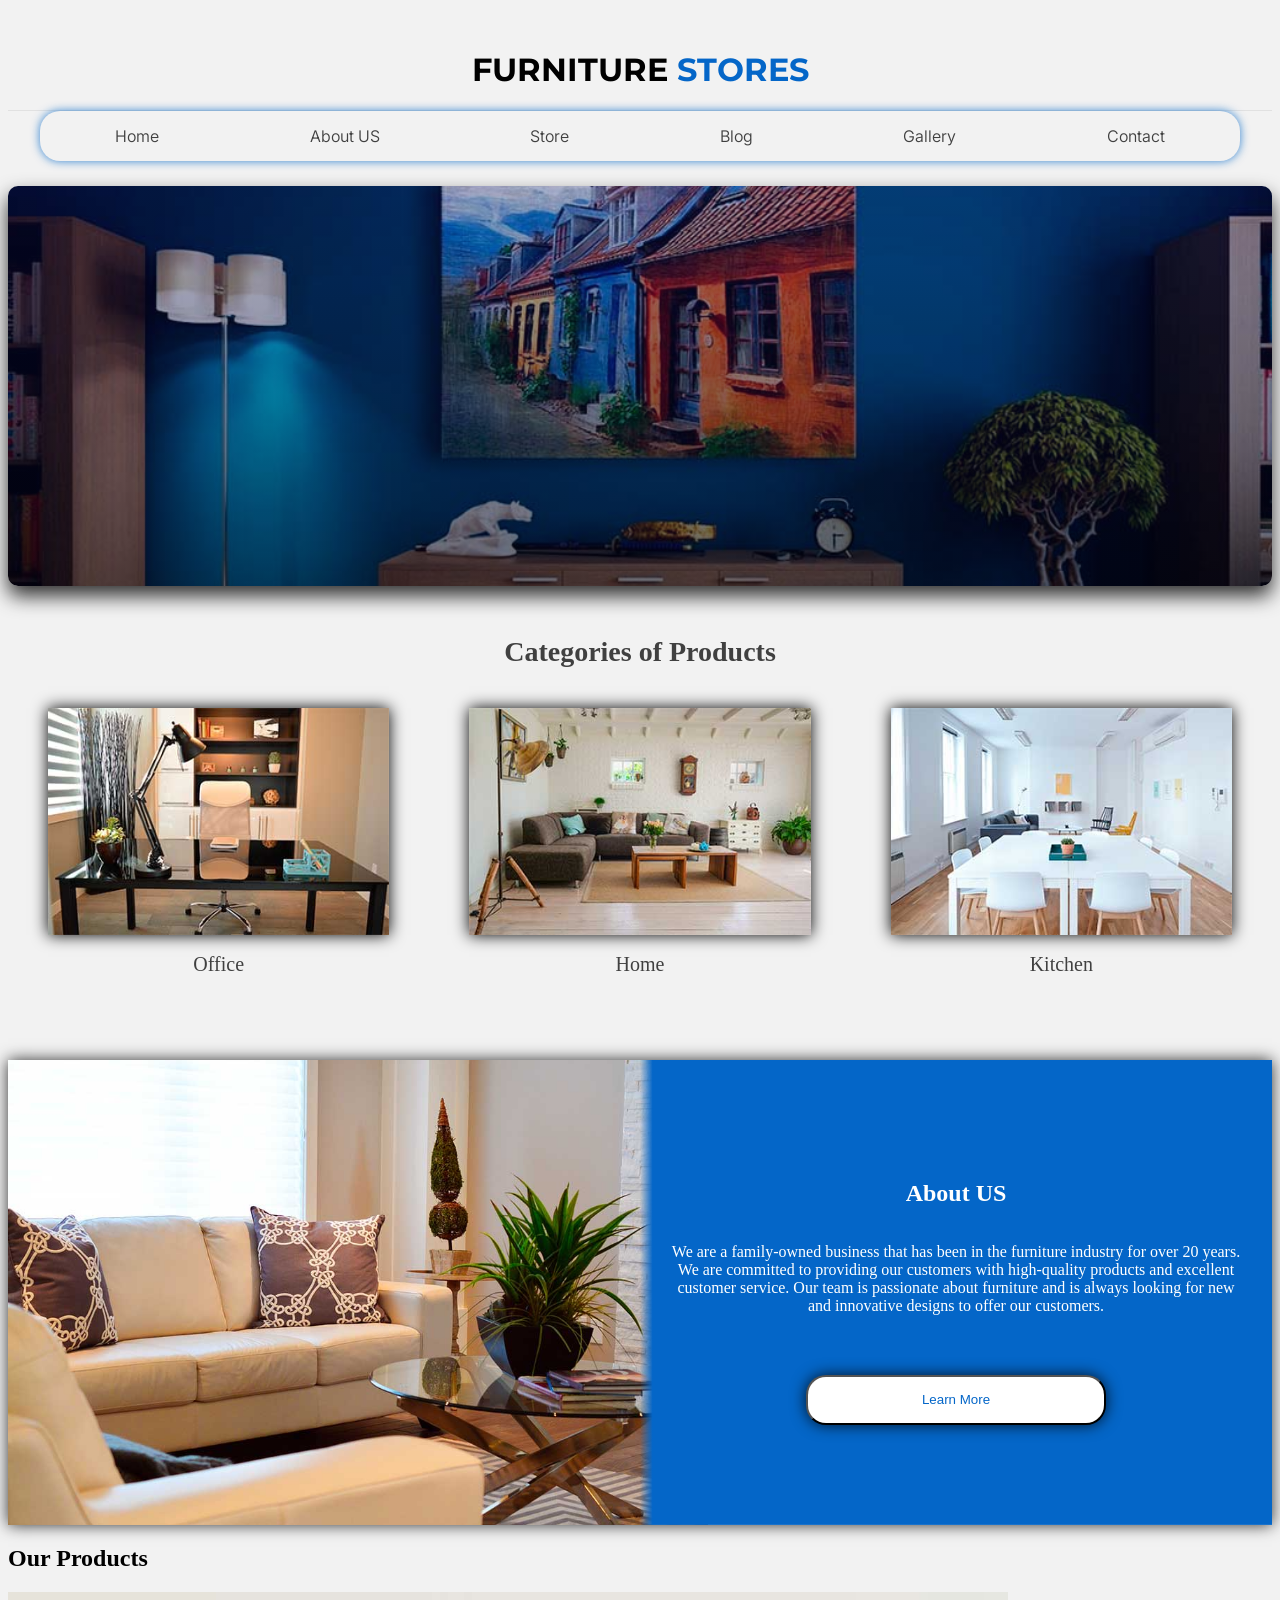
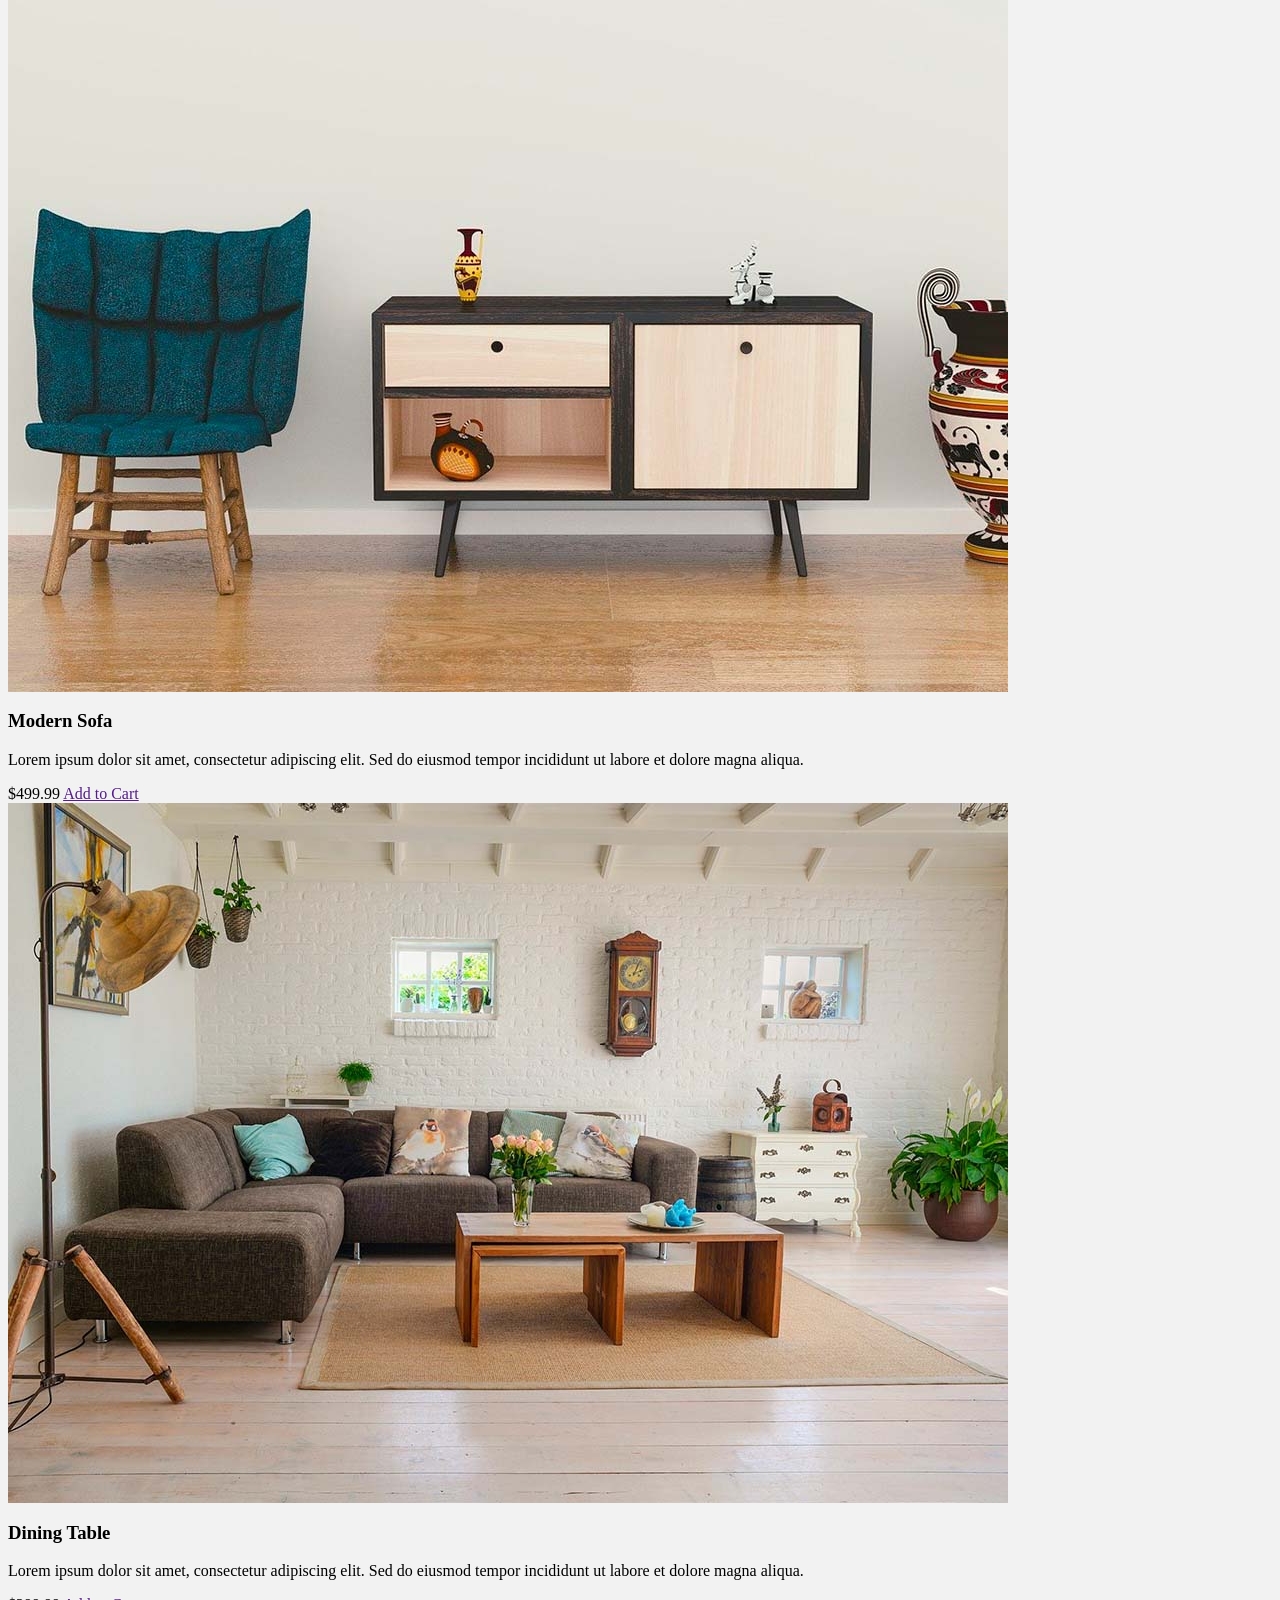
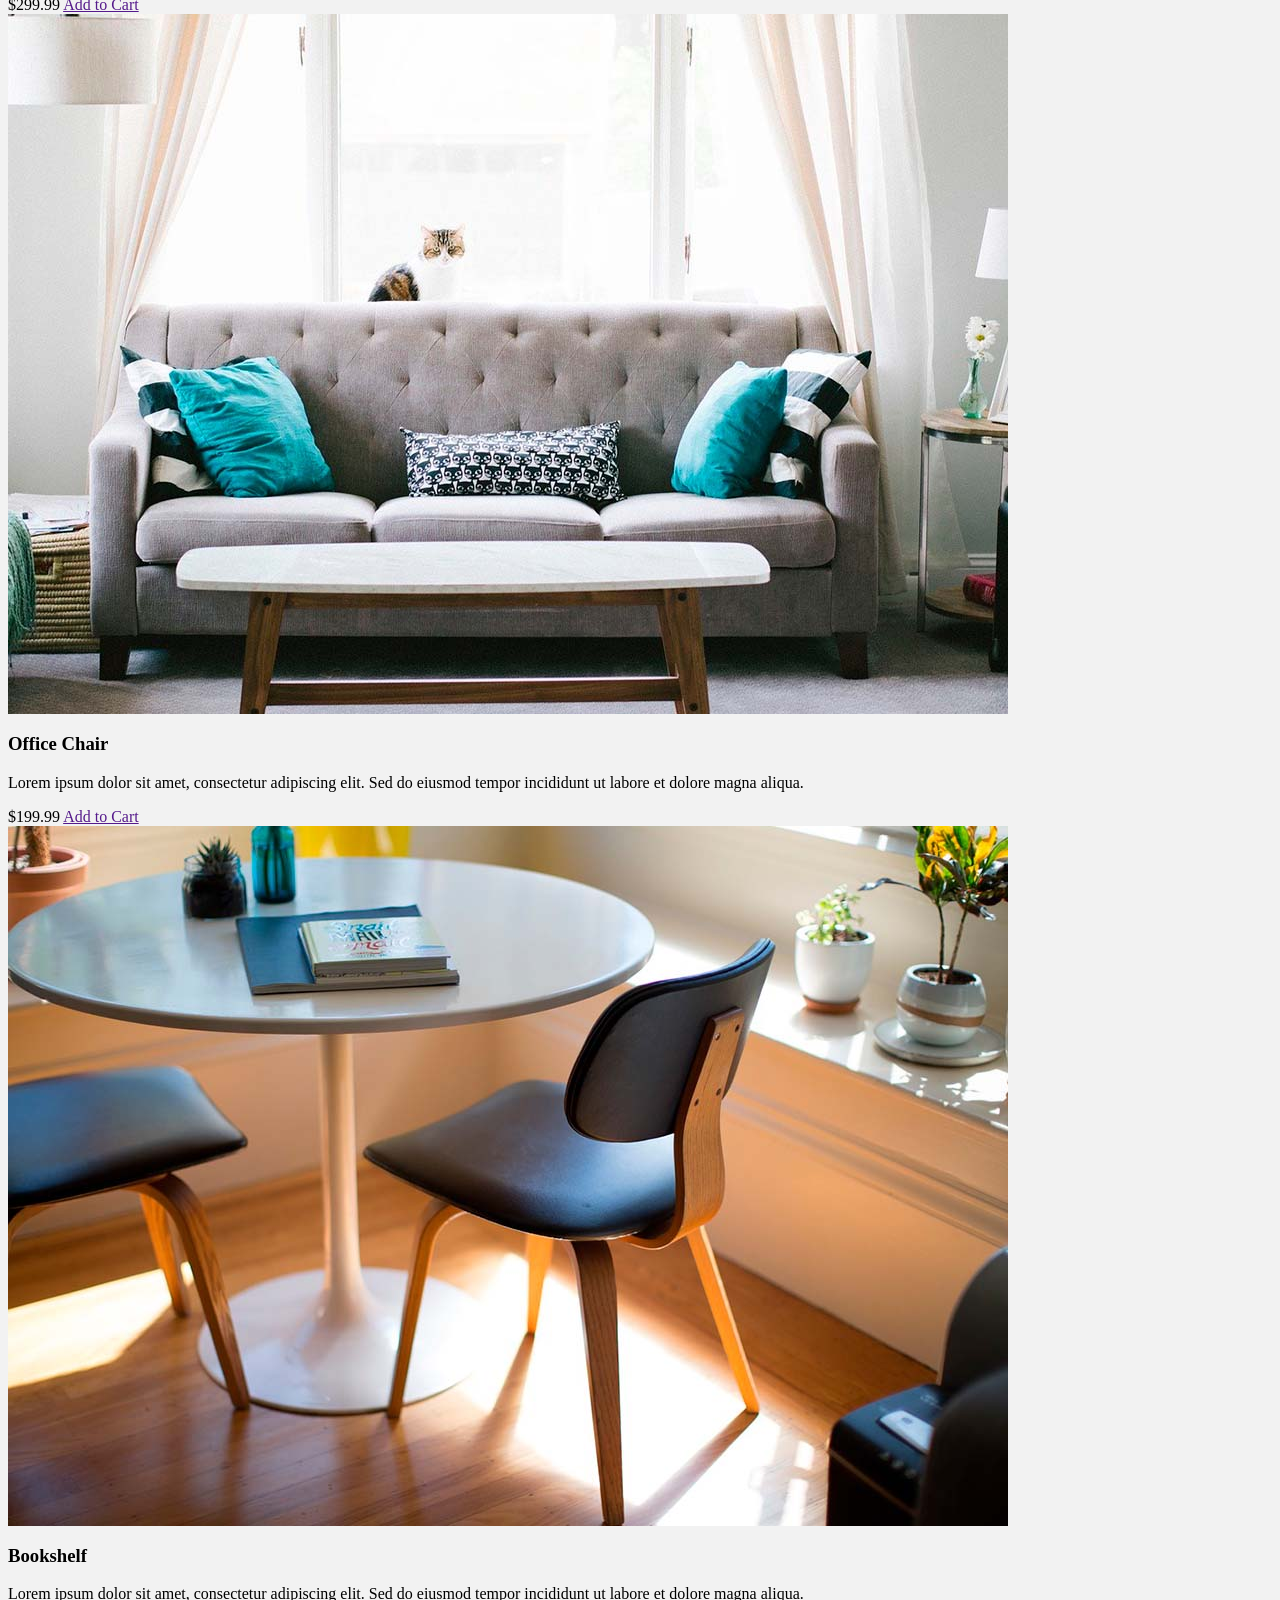
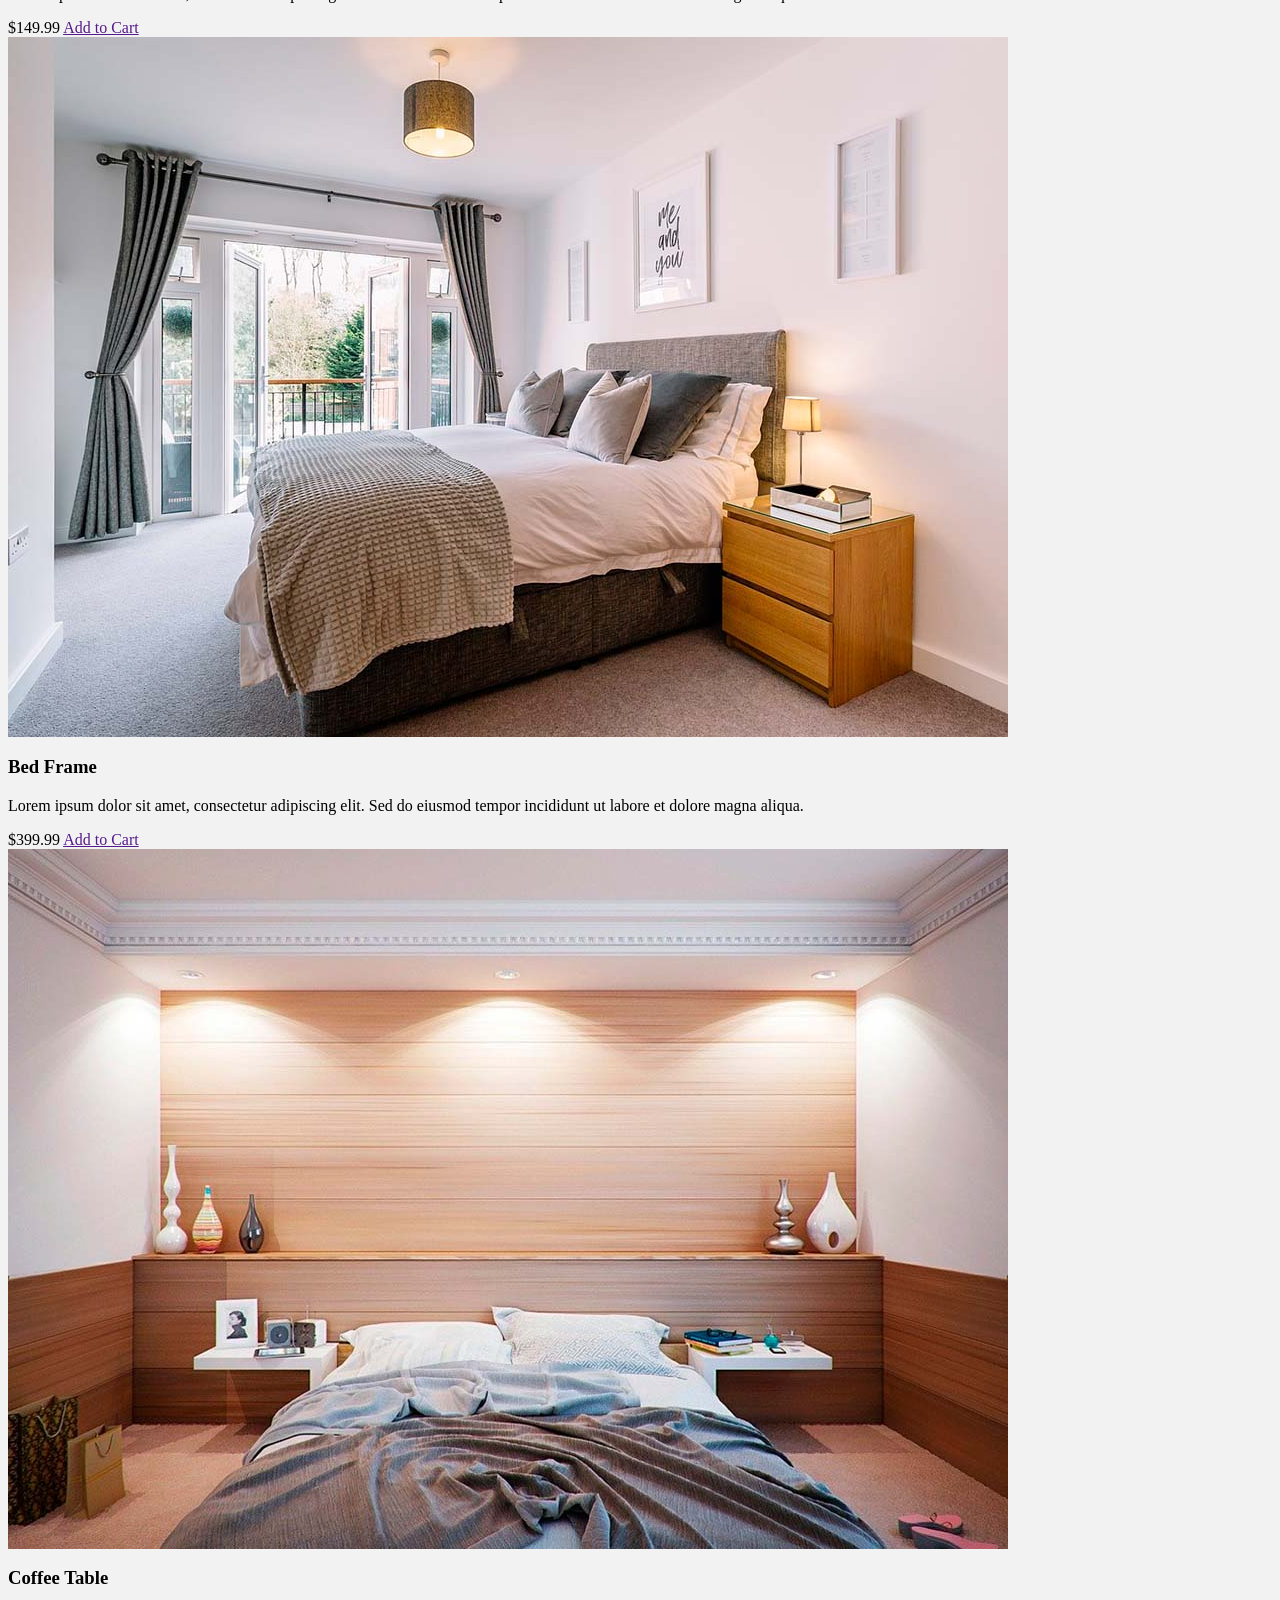
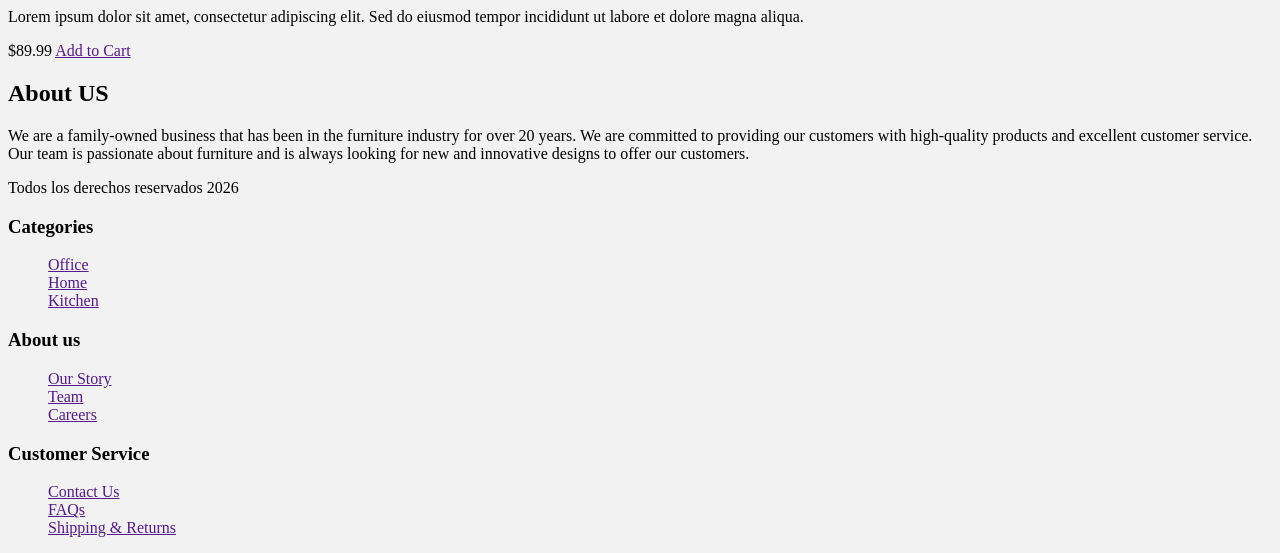
<file: index.html>
<!DOCTYPE html>
<html lang="en">

<head>
    <meta charset="UTF-8">
    <meta name="viewport" content="width=device-width, initial-scale=1.0">
    <title>Document</title>
    <link rel="stylesheet" href="css/styles.css">
    <link rel="preconnect" href="https://fonts.googleapis.com">
    <link rel="preconnect" href="https://fonts.gstatic.com" crossorigin>
    <link
        href="https://fonts.googleapis.com/css2?family=Fira+Code:wght@300..700&family=Inter:ital,opsz,wght@0,14..32,100..900;1,14..32,100..900&family=Montserrat:ital,wght@0,100..900;1,100..900&display=swap"
        rel="stylesheet">

<body>
    <header>
        <h1 class="title">FURNITURE <span>STORES</span></h1>


        <div class="container-navbar">
            <nav class="navbar">
                <ul>
                    <li><a href="index.html">Home</a></li>
                    <li><a href="about.html">About US</a></li>
                    <li><a href="store.html">Store</a></li>
                    <li><a href="blog.html">Blog</a></li>
                    <li><a href="gallery.html">Gallery</a></li>
                    <li><a href="contact.html">Contact</a></li>
                </ul>
            </nav>
        </div>
    </header>

    <div class="hero">

    </div>

    <section class="products">
        <h2>Categories of Products</h2>
        <div class="categories">
            <figure>
                <img src="img/categoria1.jpg" alt="Office">
                <a href="">Office</a>
            </figure>
            <figure>
                <img src="img/categoria2.jpg" alt="Home">
                <a href="">Home</a>
            </figure>
            <figure>
                <img src="img/categoria3.jpg" alt="Kitchen">
                <a href="">Kitchen</a>
            </figure>

        </div>

    </section>

    <section class="about-us">
        <h2>About US</h2>
        <p>We are a family-owned business that has been in the furniture industry for over 20 years. We are
            committed to providing our customers with high-quality products and excellent customer service.
            Our
            team is passionate about furniture and is always looking for new and innovative designs to offer
            our
            customers.</p>
        <button onclick="saludar()">Learn More</button>
    </section>

    <main>
        <h2>Our Products</h2>
        <article>
            <img src="img/producto1.jpg" alt="Modern Sofa">
            <div>
                <h3>Modern Sofa</h3>
                <p>Lorem ipsum dolor sit amet, consectetur adipiscing elit. Sed do eiusmod tempor incididunt ut
                    labore et dolore magna aliqua.</p>
                <span>$499.99</span>
                <a href="">Add to Cart</a>
            </div><!-- Información de Productos-->
        </article><!-- Producto-->

        <article>
            <img src="img/producto2.jpg" alt="Dining Table">
            <div>
                <h3>Dining Table</h3>
                <p>Lorem ipsum dolor sit amet, consectetur adipiscing elit. Sed do eiusmod tempor incididunt ut
                    labore et dolore magna aliqua.</p>
                <span>$299.99</span>
                <a href="">Add to Cart</a>
            </div><!-- Información de Productos-->
        </article>

        <article>
            <img src="img/producto3.jpg" alt="Office Chair">
            <div>
                <h3>Office Chair</h3>
                <p>Lorem ipsum dolor sit amet, consectetur adipiscing elit. Sed do eiusmod tempor incididunt ut
                    labore et dolore magna aliqua.</p>
                <span>$199.99</span>
                <a href="">Add to Cart</a>
            </div><!-- Información de Productos-->
        </article><!-- Producto-->
        <article>
            <img src="img/producto4.jpg" alt="Bookshelf">
            <div>
                <h3>Bookshelf</h3>
                <p>Lorem ipsum dolor sit amet, consectetur adipiscing elit. Sed do eiusmod tempor incididunt ut
                    labore et dolore magna aliqua.</p>
                <span>$149.99</span>
                <a href="">Add to Cart</a>
            </div><!-- Información de Productos-->
        </article>

        <article>
            <img src="img/producto5.jpg" alt="Bed Frame">
            <div>
                <h3>Bed Frame</h3>
                <p>Lorem ipsum dolor sit amet, consectetur adipiscing elit. Sed do eiusmod tempor incididunt ut
                    labore et dolore magna aliqua.</p>
                <span>$399.99</span>
                <a href="">Add to Cart</a>
            </div><!-- Información de Productos-->
        </article>

        <article>
            <img src="img/producto6.jpg" alt="Coffee Table">
            <div>
                <h3>Coffee Table</h3>
                <p>Lorem ipsum dolor sit amet, consectetur adipiscing elit. Sed do eiusmod tempor incididunt ut
                    labore et dolore magna aliqua.</p>
                <span>$89.99</span>
                <a href="">Add to Cart</a>
            </div><!-- Información de Productos-->
        </article>
    </main><!-- Listado de productos-->


    <section class="box-blue">
        <h2>About US</h2>
        <div>
            <p>We are a family-owned business that has been in the furniture industry for over 20 years. We are
                committed to providing our customers with high-quality products and excellent customer service. Our
                team is passionate about furniture and is always looking for new and innovative designs to offer our
                customers.</p>
        </div>
        
    </section>

  

    <footer>Todos los derechos reservados 2026

        <div>
            <h3>Categories</h3>
            <ul>
                <li><a href="">Office</a></li>
                <li><a href="">Home</a></li>
                <li><a href="">Kitchen</a></li>
            </ul>
        </div>

        <div>
            <h3>About us</h3>
            <ul>
                <li><a href="">Our Story</a></li>
                <li><a href="">Team</a></li>
                <li><a href="">Careers</a></li>
            </ul>
        </div>


        <div>
            <h3>Customer Service</h3>
            <ul>
                <li><a href="">Contact Us</a></li>
                <li><a href="">FAQs</a></li>
                <li><a href="">Shipping & Returns</a></li>
            </ul>
        </div>

    </footer>





</body>

</html>
</file>
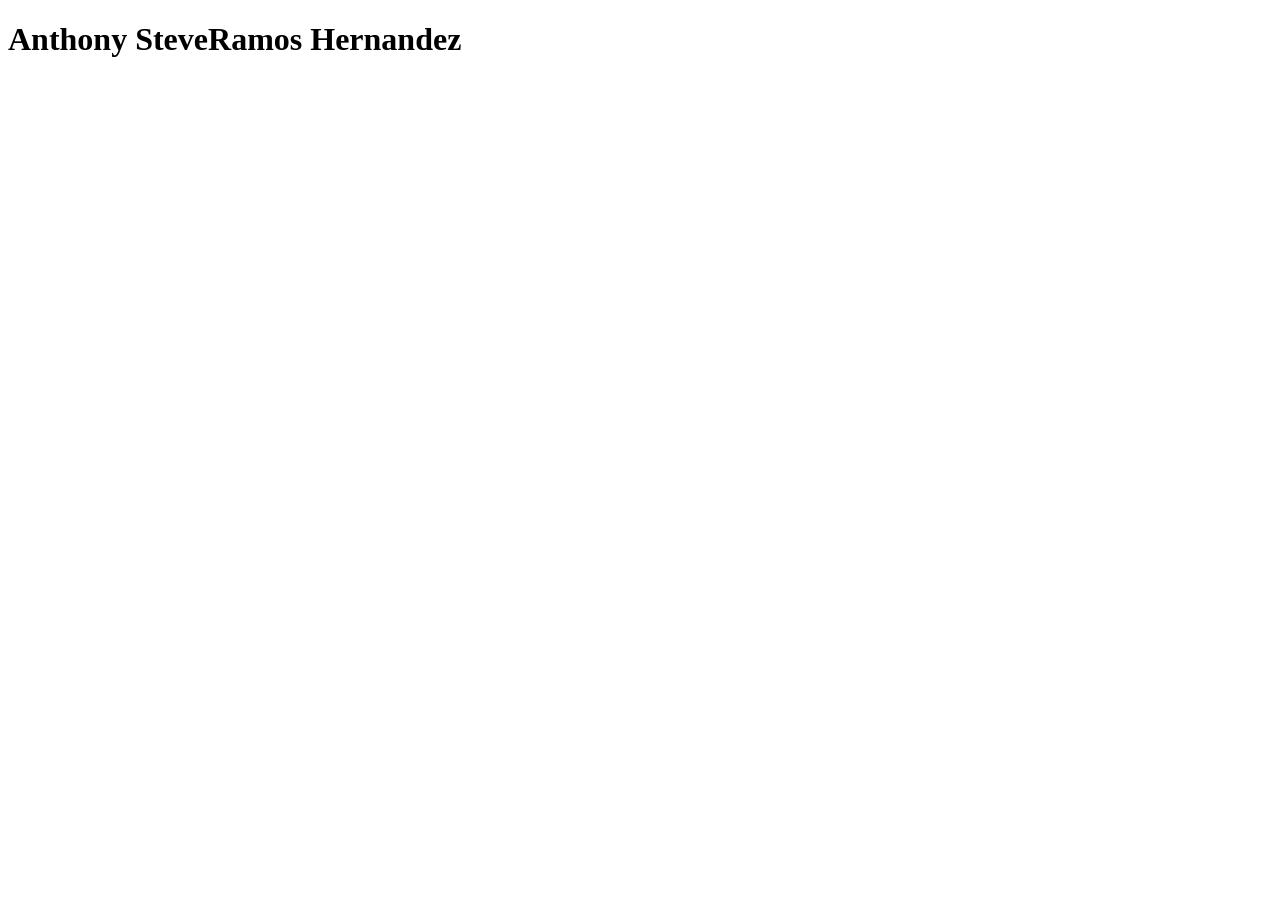
<file: pagina-Steve.html>
<!DOCTYPE html>
<html lang="en">
<head>
    <meta charset="UTF-8">
    <meta name="viewport" content="width=device-width, initial-scale=1.0">
    <title>Document</title>
</head>
<body>
    <h1>Anthony SteveRamos Hernandez</h1>
    

</body>
</html>
</file>
<file: css/styles.css>
/* Border box model */
html {
    box-sizing: border-box;
}

*,
*:before,
*:after {
    box-sizing: inherit;
}

/* General Rules*/
.navbar a {
    text-decoration: none;
    color: #404040;
    font-size: 16px;
    font-family: "Inter";
    font-weight: 350;
    padding: 18px;
}

img {
    max-width: 100%;
    display: block;
}

.navbar a:hover {
    background-color: #0466c8;
    color: #ffffff;
    border-bottom-right-radius: 20px;
    border-bottom-left-radius: 20px;
}

li {
    list-style: none;
}

/* Color title of Stores*/
.title span {
    color: #0466c8;
}

/* Put the title in the center and add margin top */
.title {
    text-align: center;
    margin-top: 50px;
    font-family: "Montserrat";
}

body {
    background-color: #f2f2f2;
}

.container-navbar {
    border-top: 1px #e1e1e1 solid;
    display: flex;
    justify-content: center;
}

.navbar {
    width: 1200px;
    padding-top: 10px;
    padding-bottom: 10px;
    margin-bottom: 5px;
    box-shadow: 0px 0px 10px rgba(4, 104, 200, 0.8);
    border-top-left-radius: 20px;
    border-bottom-right-radius: 20px;
    border-bottom-left-radius: 20px;
    border-top-right-radius: 20px;
    margin-bottom: 25px;
}

.navbar ul {
    padding: 0px;
    margin: 0px;
    display: flex;
    justify-content: space-around;
}

.navbar ul li {
    padding-top: 5px;
    padding-bottom: 5px;
}

.hero {
    background-image: linear-gradient(to top, rgba(0, 0, 0, .8), rgba(16, 28, 197, 0.2)), url(../img/principal.jpg);
    height: 400px;
    background-size: cover;
    background-position: center;
    border-radius: 10px;
    box-shadow: 0px 10px 20px rgba(0, 0, 0, .8);
    background-attachment: fixed;
}

.products h2 {
    margin-top: 50px;
    text-align: center;
    font-size: 28px;
    color: #404040;
}

.categories {
    display: grid;
    grid-template-columns: 1fr 1fr 1fr;
}

.categories img {
    box-shadow: 0px 0px 15px #000000;
}

.categories a {
    text-align: center;
    display: block;
    padding: 18px;
    font-size: 20px;
    text-decoration: none;
    color: #404040;
    margin-bottom: 50px;
}


.categories a:hover {
    background-color: #0466c8;
    color: #ffffff;
    border-bottom-right-radius: 20px;
}

.about-us {
    padding: 100px 0px;
    background-image: linear-gradient(to right, transparent 50%, #0466c8 51%, #0466c8 100%), url(../img/nosotros.jpg);
    background-size: 100%, 700px;
    background-position: center left;
    background-repeat: no-repeat;
    display: grid;
    grid-template-columns: repeat(2, 1fr);
    color: #ffffff;
    box-shadow: 0px 0px 15px rgba(0, 0, 0, .8);
}

.about-us h2 {
    grid-column: 2 / 3;
    text-align: center;
}

.about-us p {
    grid-column: 2 / 3;
    text-align: center;
    margin-bottom: 50px;
    padding-left: 30px;
    padding-right: 30px;
}

.about-us button {
    margin-top: 50px;
    grid-column: 2 / 3;
    width: 300px;
    height: 50px;
    margin: 10px auto 0px;
    border-radius: 20px;
    box-shadow: 0px 0px 15px rgba(0, 0, 0, .8);
    background-color: #ffffff;
    color: #0466c8;
    font-size: 21;
}

.about-us button:hover {
    background-color: red;
    color: #ffffff;
}
</file>
